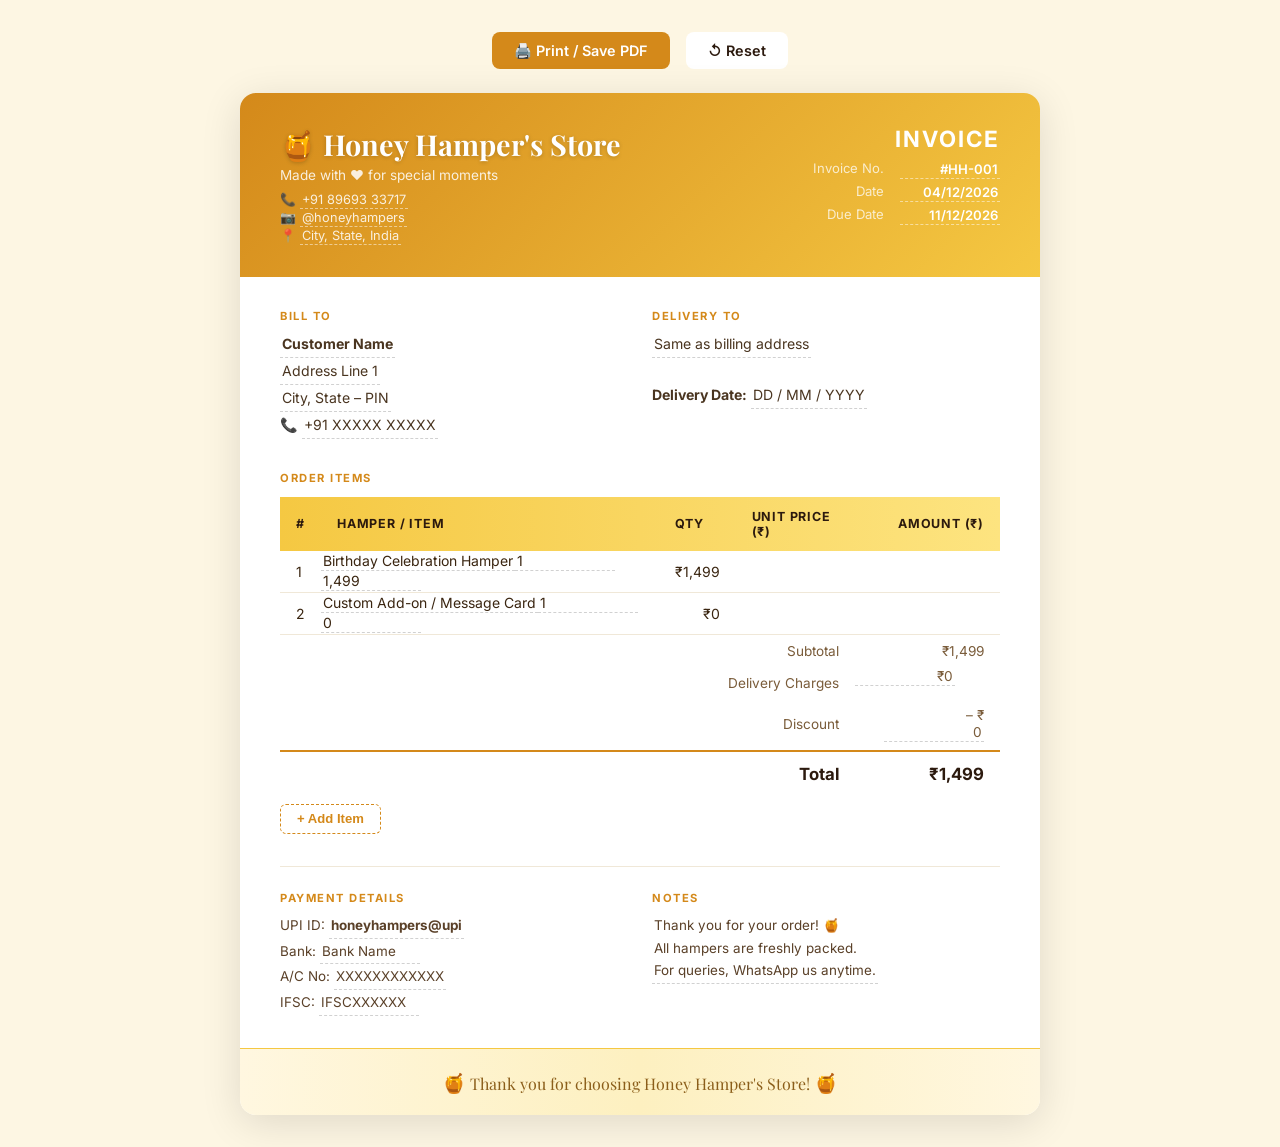
<file: billing.html>
<!DOCTYPE html>
<html lang="en">

<head>
  <meta charset="UTF-8" />
  <meta name="viewport" content="width=device-width, initial-scale=1.0" />
  <title>Invoice – Honey Hamper's Store</title>
  <link
    href="https://fonts.googleapis.com/css2?family=Inter:wght@400;500;600;700&family=Playfair+Display:wght@700&display=swap"
    rel="stylesheet" />
  <style>
    /* ── Reset & Base ─────────────────────────────────────────── */
    *,
    *::before,
    *::after {
      box-sizing: border-box;
      margin: 0;
      padding: 0;
    }

    body {
      font-family: 'Inter', sans-serif;
      background: #fdf6e3;
      color: #2c1a0e;
      min-height: 100vh;
      display: flex;
      flex-direction: column;
      align-items: center;
      padding: 2rem 1rem;
    }

    /* ── No-print toolbar ──────────────────────────────────────── */
    .toolbar {
      display: flex;
      gap: 1rem;
      margin-bottom: 1.5rem;
    }

    .toolbar button {
      padding: 0.6rem 1.4rem;
      border: none;
      border-radius: 8px;
      cursor: pointer;
      font-family: 'Inter', sans-serif;
      font-size: 0.9rem;
      font-weight: 600;
      transition: transform 0.15s, box-shadow 0.15s;
    }

    .toolbar button:hover {
      transform: translateY(-2px);
      box-shadow: 0 4px 14px rgba(0, 0, 0, 0.15);
    }

    .btn-print {
      background: #d4891a;
      color: #fff;
    }

    .btn-reset {
      background: #fff;
      color: #2c1a0e;
      border: 1.5px solid #d4891a;
    }

    @media print {
      .toolbar {
        display: none;
      }

      body {
        background: #fff;
        padding: 0;
      }

      .invoice {
        box-shadow: none;
      }
    }

    /* ── Invoice Card ─────────────────────────────────────────── */
    .invoice {
      background: #fff;
      width: 100%;
      max-width: 800px;
      border-radius: 16px;
      overflow: hidden;
      box-shadow: 0 8px 40px rgba(0, 0, 0, 0.12);
    }

    /* ── Header ───────────────────────────────────────────────── */
    .invoice-header {
      background: linear-gradient(135deg, #d4891a 0%, #f5c842 100%);
      padding: 2rem 2.5rem;
      display: flex;
      justify-content: space-between;
      align-items: flex-start;
      gap: 1rem;
    }

    .brand h1 {
      font-family: 'Playfair Display', serif;
      font-size: 1.8rem;
      color: #fff;
      text-shadow: 0 1px 4px rgba(0, 0, 0, 0.2);
    }

    .brand p {
      color: rgba(255, 255, 255, 0.85);
      font-size: 0.85rem;
      margin-top: 0.25rem;
    }

    .invoice-meta {
      text-align: right;
      color: #fff;
    }

    .invoice-meta h2 {
      font-size: 1.4rem;
      letter-spacing: 2px;
      font-weight: 700;
    }

    .invoice-meta .meta-grid {
      display: grid;
      grid-template-columns: auto auto;
      gap: 0.25rem 1rem;
      margin-top: 0.5rem;
      font-size: 0.82rem;
    }

    .invoice-meta .meta-grid span:nth-child(odd) {
      opacity: 0.75;
    }

    .invoice-meta .meta-grid span:nth-child(even) {
      font-weight: 600;
    }

    /* ── Editable fields ──────────────────────────────────────── */
    [contenteditable] {
      outline: none;
      border-bottom: 1.5px dashed rgba(0, 0, 0, 0.18);
      min-width: 100px;
      display: inline-block;
      padding: 1px 2px;
      transition: border-color 0.2s;
    }

    [contenteditable]:focus {
      border-bottom-color: #d4891a;
    }

    .invoice-header [contenteditable] {
      border-bottom-color: rgba(255, 255, 255, 0.5);
    }

    .invoice-header [contenteditable]:focus {
      border-bottom-color: #fff;
    }

    /* ── Body padding ─────────────────────────────────────────── */
    .invoice-body {
      padding: 2rem 2.5rem;
    }

    /* ── Addresses ────────────────────────────────────────────── */
    .addresses {
      display: grid;
      grid-template-columns: 1fr 1fr;
      gap: 1.5rem;
      margin-bottom: 2rem;
    }

    .address-box h3 {
      font-size: 0.7rem;
      text-transform: uppercase;
      letter-spacing: 1.5px;
      color: #d4891a;
      margin-bottom: 0.5rem;
    }

    .address-box p {
      font-size: 0.88rem;
      line-height: 1.7;
      color: #4a3520;
    }

    /* ── Items Table ──────────────────────────────────────────── */
    .items-section h3 {
      font-size: 0.7rem;
      text-transform: uppercase;
      letter-spacing: 1.5px;
      color: #d4891a;
      margin-bottom: 0.75rem;
    }

    table {
      width: 100%;
      border-collapse: collapse;
      font-size: 0.875rem;
    }

    thead tr {
      background: linear-gradient(90deg, #f5c842 0%, #fde480 100%);
      color: #2c1a0e;
    }

    thead th {
      padding: 0.75rem 1rem;
      text-align: left;
      font-weight: 700;
      font-size: 0.78rem;
      text-transform: uppercase;
      letter-spacing: 0.8px;
    }

    thead th:last-child,
    tbody td:last-child,
    tfoot td:last-child {
      text-align: right;
    }

    tbody tr {
      border-bottom: 1px solid #f0e8d8;
      transition: background 0.15s;
    }

    tbody tr:hover {
      background: #fdf6e3;
    }

    tbody td {
      padding: 0.75rem 1rem;
      color: #3a2510;
    }

    tbody td [contenteditable] {
      min-width: 60px;
    }

    /* Add row button */
    .add-row-btn {
      margin-top: 0.75rem;
      background: none;
      border: 1.5px dashed #d4891a;
      color: #d4891a;
      padding: 0.4rem 1rem;
      border-radius: 6px;
      cursor: pointer;
      font-size: 0.82rem;
      font-weight: 600;
      transition: background 0.2s;
    }

    .add-row-btn:hover {
      background: #fdf0d0;
    }

    /* ── Totals ───────────────────────────────────────────────── */
    tfoot tr td {
      padding: 0.5rem 1rem;
    }

    tfoot .subtotal-label {
      color: #7a5c3a;
      font-size: 0.85rem;
    }

    tfoot .total-row td {
      font-size: 1.05rem;
      font-weight: 700;
      color: #2c1a0e;
      border-top: 2px solid #d4891a;
      padding-top: 0.75rem;
    }

    /* ── Notes & Bank ─────────────────────────────────────────── */
    .invoice-footer {
      display: grid;
      grid-template-columns: 1fr 1fr;
      gap: 1.5rem;
      margin-top: 2rem;
      padding-top: 1.5rem;
      border-top: 1px solid #f0e8d8;
    }

    .footer-block h4 {
      font-size: 0.7rem;
      text-transform: uppercase;
      letter-spacing: 1.5px;
      color: #d4891a;
      margin-bottom: 0.5rem;
    }

    .footer-block p {
      font-size: 0.84rem;
      color: #5a4028;
      line-height: 1.7;
    }

    /* ── Thank you strip ─────────────────────────────────────── */
    .thank-you {
      text-align: center;
      padding: 1.25rem;
      background: linear-gradient(90deg, #fff7e0, #fdf0c0, #fff7e0);
      font-family: 'Playfair Display', serif;
      font-size: 1rem;
      color: #8b5e1a;
      border-top: 1px solid #f5c842;
    }

    .thank-you span {
      font-size: 1.2rem;
    }
  </style>
</head>

<body>

  <!-- Toolbar (hidden on print) -->
  <div class="toolbar">
    <button class="btn-print" onclick="window.print()">🖨️ Print / Save PDF</button>
    <button class="btn-reset" onclick="location.reload()">↺ Reset</button>
  </div>

  <div class="invoice">

    <!-- Header -->
    <div class="invoice-header">
      <div class="brand">
        <h1>🍯 Honey Hamper's Store</h1>
        <p>Made with ❤ for special moments</p>
        <p style="margin-top:0.5rem; font-size:0.8rem;">
          📞 <span contenteditable="true">+91 89693 33717</span><br>
          📷 <span contenteditable="true">@honeyhampers</span><br>
          📍 <span contenteditable="true">City, State, India</span>
        </p>
      </div>
      <div class="invoice-meta">
        <h2>INVOICE</h2>
        <div class="meta-grid">
          <span>Invoice No.</span> <span contenteditable="true">#HH-001</span>
          <span>Date</span> <span contenteditable="true" id="inv-date"></span>
          <span>Due Date</span> <span contenteditable="true" id="due-date"></span>
        </div>
      </div>
    </div>

    <div class="invoice-body">

      <!-- Addresses -->
      <div class="addresses">
        <div class="address-box">
          <h3>Bill To</h3>
          <p>
            <strong contenteditable="true">Customer Name</strong><br>
            <span contenteditable="true">Address Line 1</span><br>
            <span contenteditable="true">City, State – PIN</span><br>
            📞 <span contenteditable="true">+91 XXXXX XXXXX</span>
          </p>
        </div>
        <div class="address-box">
          <h3>Delivery To</h3>
          <p>
            <span contenteditable="true">Same as billing address</span><br><br>
            <strong>Delivery Date:</strong>
            <span contenteditable="true">DD / MM / YYYY</span>
          </p>
        </div>
      </div>

      <!-- Items Table -->
      <div class="items-section">
        <h3>Order Items</h3>
        <table id="items-table">
          <thead>
            <tr>
              <th>#</th>
              <th>Hamper / Item</th>
              <th>Qty</th>
              <th>Unit Price (₹)</th>
              <th>Amount (₹)</th>
            </tr>
          </thead>
          <tbody id="items-body">
            <tr>
              <td>1</td>
              <td contenteditable="true">Birthday Celebration Hamper</td>
              <td contenteditable="true" class="qty">1</td>
              <td contenteditable="true" class="price">1,499</td>
              <td class="amount">₹1,499</td>
            </tr>
            <tr>
              <td>2</td>
              <td contenteditable="true">Custom Add-on / Message Card</td>
              <td contenteditable="true" class="qty">1</td>
              <td contenteditable="true" class="price">0</td>
              <td class="amount">₹0</td>
            </tr>
          </tbody>
          <tfoot>
            <tr class="subtotal-label">
              <td colspan="4" style="text-align:right;">Subtotal</td>
              <td id="subtotal">₹1,499</td>
            </tr>
            <tr class="subtotal-label">
              <td colspan="4" style="text-align:right;">Delivery Charges</td>
              <td contenteditable="true" id="delivery">₹0</td>
            </tr>
            <tr class="subtotal-label">
              <td colspan="4" style="text-align:right;">Discount</td>
              <td>– ₹<span contenteditable="true" id="discount">0</span></td>
            </tr>
            <tr class="total-row">
              <td colspan="4" style="text-align:right;">Total</td>
              <td id="grand-total">₹1,499</td>
            </tr>
          </tfoot>
        </table>
        <button class="add-row-btn" onclick="addRow()">+ Add Item</button>
      </div>

      <!-- Footer Info -->
      <div class="invoice-footer">
        <div class="footer-block">
          <h4>Payment Details</h4>
          <p>
            UPI ID: <strong contenteditable="true">honeyhampers@upi</strong><br>
            Bank: <span contenteditable="true">Bank Name</span><br>
            A/C No: <span contenteditable="true">XXXXXXXXXXXX</span><br>
            IFSC: <span contenteditable="true">IFSCXXXXXX</span>
          </p>
        </div>
        <div class="footer-block">
          <h4>Notes</h4>
          <p contenteditable="true">
            Thank you for your order! 🍯<br>
            All hampers are freshly packed.<br>
            For queries, WhatsApp us anytime.
          </p>
        </div>
      </div>
    </div>

    <div class="thank-you"><span>🍯</span> Thank you for choosing Honey Hamper's Store! <span>🍯</span></div>
  </div>

  <script>
    // ── Auto-fill today's date ───────────────────────────────────
    const today = new Date();
    const fmt = d => d.toLocaleDateString('en-IN', { day: '2-digit', month: '2-digit', year: 'numeric' });
    const dueDay = new Date(today); dueDay.setDate(dueDay.getDate() + 7);
    document.getElementById('inv-date').textContent = fmt(today);
    document.getElementById('due-date').textContent = fmt(dueDay);

    // ── Add Item Row ─────────────────────────────────────────────
    let rowCount = 2;
    function addRow() {
      rowCount++;
      const tbody = document.getElementById('items-body');
      const tr = document.createElement('tr');
      tr.innerHTML = `
        <td>${rowCount}</td>
        <td contenteditable="true">Item Description</td>
        <td contenteditable="true" class="qty">1</td>
        <td contenteditable="true" class="price">0</td>
        <td class="amount">₹0</td>
      `;
      tbody.appendChild(tr);
      attachListeners(tr);
    }

    // ── Auto-calculate totals ────────────────────────────────────
    function parseNum(str) {
      return parseFloat(str.replace(/[^0-9.]/g, '')) || 0;
    }

    function recalc() {
      let sub = 0;
      document.querySelectorAll('#items-body tr').forEach(row => {
        const qty = parseNum(row.querySelector('.qty')?.textContent || '0');
        const price = parseNum(row.querySelector('.price')?.textContent || '0');
        const amt = qty * price;
        sub += amt;
        const amtCell = row.querySelector('.amount');
        if (amtCell) amtCell.textContent = '₹' + amt.toLocaleString('en-IN');
      });

      document.getElementById('subtotal').textContent = '₹' + sub.toLocaleString('en-IN');

      const delivery = parseNum(document.getElementById('delivery').textContent);
      const discount = parseNum(document.getElementById('discount').textContent);
      const grand = sub + delivery - discount;
      document.getElementById('grand-total').textContent = '₹' + grand.toLocaleString('en-IN');
    }

    function attachListeners(row) {
      row.querySelectorAll('.qty, .price').forEach(el => {
        el.addEventListener('input', recalc);
      });
    }

    // Attach to existing rows
    document.querySelectorAll('#items-body tr').forEach(attachListeners);
    document.getElementById('delivery').addEventListener('input', recalc);
    document.getElementById('discount').addEventListener('input', recalc);
  </script>
</body>

</html>
</file>
